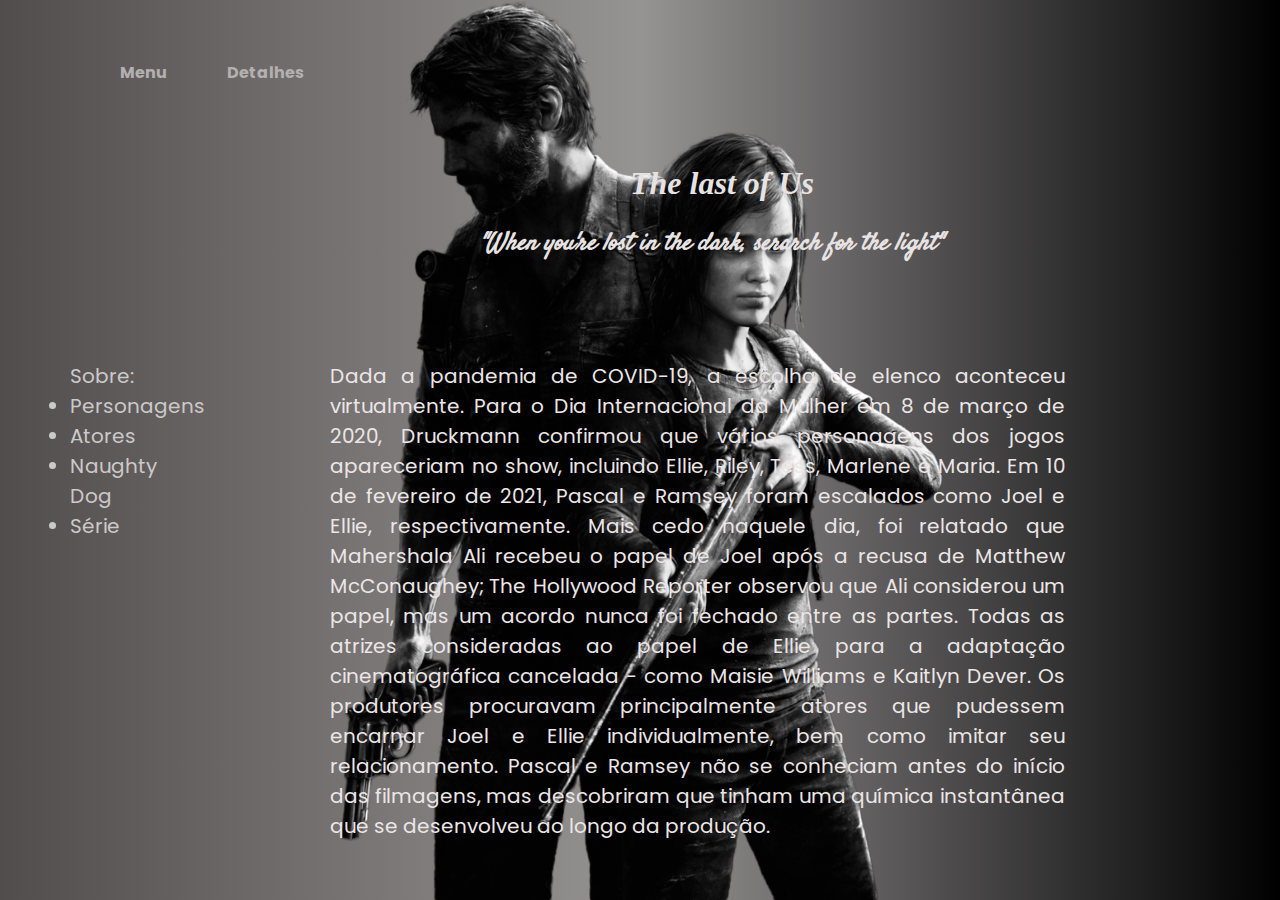
<file: index atores.html>
<!DOCTYPE html>
<html lang="pt-BR">
<head>
    <meta charset="UTF-8">
    <meta http-equiv="X-UA-Compatible" content="IE=edge">
    <meta name="viewport" content="width=device-width, initial-scale=1.0">

    <link rel="stylesheet" href="./src/css/estilo2.css">
    <link rel="stylesheet" href="./src/css/reset.css">
    <link rel="preconnect" href="https://fonts.googleapis.com">
    <link rel="preconnect" href="https://fonts.gstatic.com" crossorigin>
    <link href="https://fonts.googleapis.com/css2?family=Satisfy&display=swap" rel="stylesheet">
    <link href="https://fonts.googleapis.com/css2?family=Cormorant+Garamond:ital,wght@1,300&display=swap" rel="stylesheet">
    <link href="https://fonts.googleapis.com/css2?family=Poppins:wght@200&display=swap" rel="stylesheet">
    <link rel="shortcut icon" href="./src/imagens/img-icône.ico" type="image/x-icon">


    <title>The Last of Us</title>
</head>

<body>
    
    <aside class="chracters">
        <img src="./src/imagens/img chracters-aside.png">
    </aside>

    <header class="cabecalho">
            <div class="botoes">
                <a class="botao-menu" href="./index.html">Menu</a>
                <a class="botao-detalhes" href="./index pagina 2.html">Detalhes</a>
            </div>
        <div class="titulos">   
        <h1><em>The last of Us</em></h1>
        <h2><em>"When you're lost in the dark, serarch for the light"</em></h2>
        </div> 
    </header>

<div class="container">
    <section>
        <ul class="sobre">
            Sobre:
            <li><a class="persona" href="./index personagens.html">Personagens</a></li>

            <li><a class="atores" href="./index atores.html">Atores</a></li>

            <li><a class="dog" href="./index dog.html">Naughty Dog</a></li>
            
            <li><a class="serie" href="./index serie.html">Série</a></li>
        </ul>

    </section>
    <article>
        <p class="texto">Dada a pandemia de COVID-19, a escolha de elenco aconteceu virtualmente. Para o Dia Internacional da Mulher em 8 de março de 2020, Druckmann confirmou que vários personagens dos jogos apareceriam no show, incluindo Ellie, Riley, Tess, Marlene e Maria. Em 10 de fevereiro de 2021, Pascal e Ramsey foram escalados como Joel e Ellie, respectivamente. Mais cedo naquele dia, foi relatado que Mahershala Ali recebeu o papel de Joel após a recusa de Matthew McConaughey; The Hollywood Reporter observou que Ali considerou um papel, mas um acordo nunca foi fechado entre as partes. Todas as atrizes consideradas ao papel de Ellie para a adaptação cinematográfica cancelada - como Maisie Williams e Kaitlyn Dever. Os produtores procuravam principalmente atores que pudessem encarnar Joel e Ellie individualmente, bem como imitar seu relacionamento. Pascal e Ramsey não se conheciam antes do início das filmagens, mas descobriram que tinham uma química instantânea que se desenvolveu ao longo da produção.</p>
    </article>

</div>

</body>
</html>
</file>
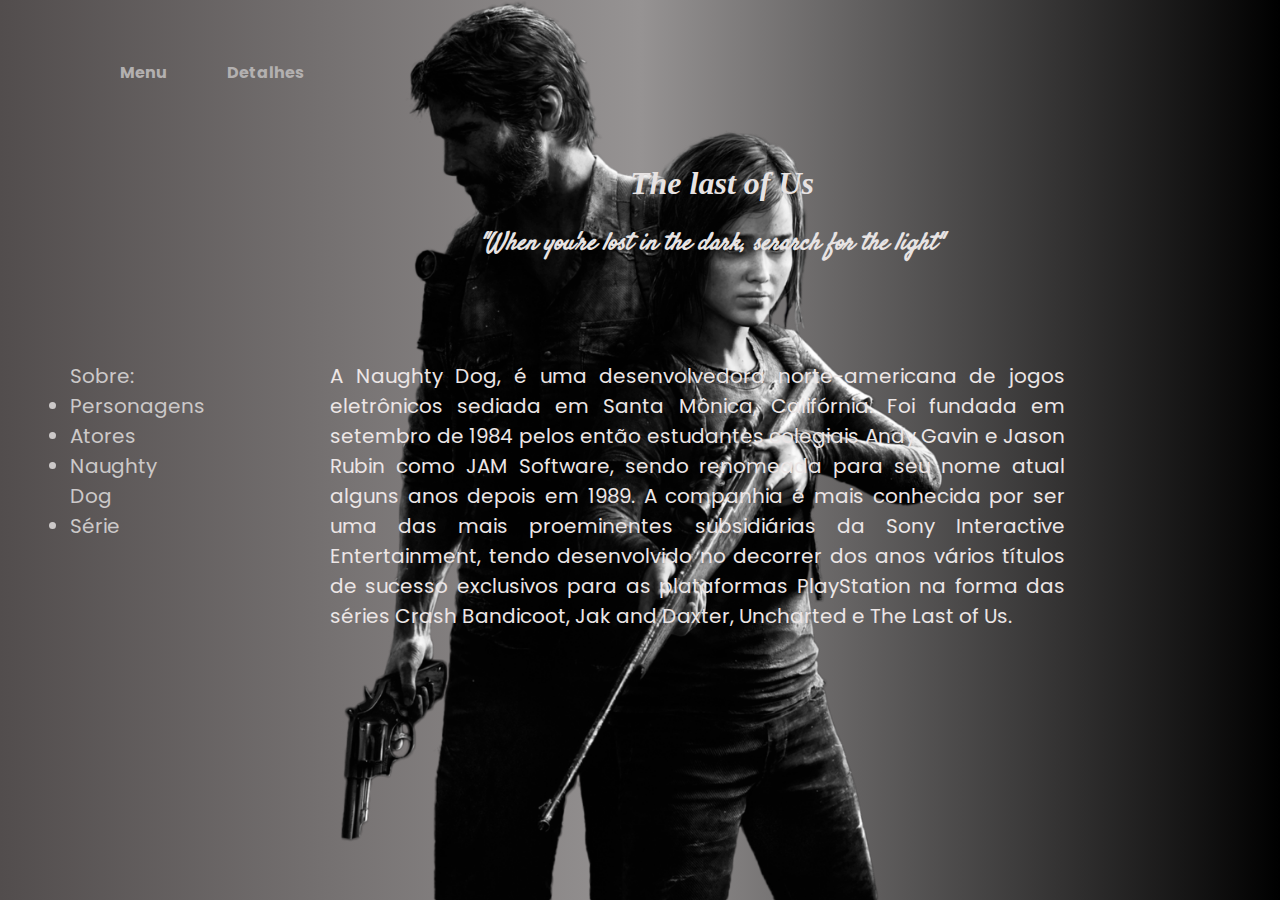
<file: index dog.html>
<!DOCTYPE html>
<html lang="pt-BR">
<head>
    <meta charset="UTF-8">
    <meta http-equiv="X-UA-Compatible" content="IE=edge">
    <meta name="viewport" content="width=device-width, initial-scale=1.0">

    <link rel="stylesheet" href="./src/css/estilo2.css">
    <link rel="stylesheet" href="./src/css/reset.css">
    <link rel="preconnect" href="https://fonts.googleapis.com">
    <link rel="preconnect" href="https://fonts.gstatic.com" crossorigin>
    <link href="https://fonts.googleapis.com/css2?family=Satisfy&display=swap" rel="stylesheet">
    <link href="https://fonts.googleapis.com/css2?family=Cormorant+Garamond:ital,wght@1,300&display=swap" rel="stylesheet">
    <link href="https://fonts.googleapis.com/css2?family=Poppins:wght@200&display=swap" rel="stylesheet">
    <link rel="shortcut icon" href="./src/imagens/img-icône.ico" type="image/x-icon">


    <title>The Last of Us</title>
</head>

<body>
    
    <aside class="chracters">
        <img src="./src/imagens/img chracters-aside.png">
    </aside>

    <header class="cabecalho">
            <div class="botoes">
                <a class="botao-menu" href="./index.html">Menu</a>
                <a class="botao-detalhes" href="./index pagina 2.html">Detalhes</a>
            </div>
        <div class="titulos">   
        <h1><em>The last of Us</em></h1>
        <h2><em>"When you're lost in the dark, serarch for the light"</em></h2>
        </div> 
    </header>

<div class="container">
    <section>
        <ul class="sobre">
            Sobre:
            <li><a class="persona" href="./index personagens.html">Personagens</a></li>

            <li><a class="atores" href="./index atores.html">Atores</a></li>

            <li><a class="dog" href="./index dog.html">Naughty Dog</a></li>
            
            <li><a class="serie" href="./index serie.html">Série</a></li>
        </ul>

    </section>
    <article>
        <p class="texto">A Naughty Dog, é uma desenvolvedora norte-americana de jogos eletrônicos sediada em Santa Mônica, Califórnia. Foi fundada em setembro de 1984 pelos então estudantes colegiais Andy Gavin e Jason Rubin como JAM Software, sendo renomeada para seu nome atual alguns anos depois em 1989. A companhia é mais conhecida por ser uma das mais proeminentes subsidiárias da Sony Interactive Entertainment, tendo desenvolvido no decorrer dos anos vários títulos de sucesso exclusivos para as plataformas PlayStation na forma das séries Crash Bandicoot, Jak and Daxter, Uncharted e The Last of Us.</p>
    </article>

</div>

</body>
</html>
</file>
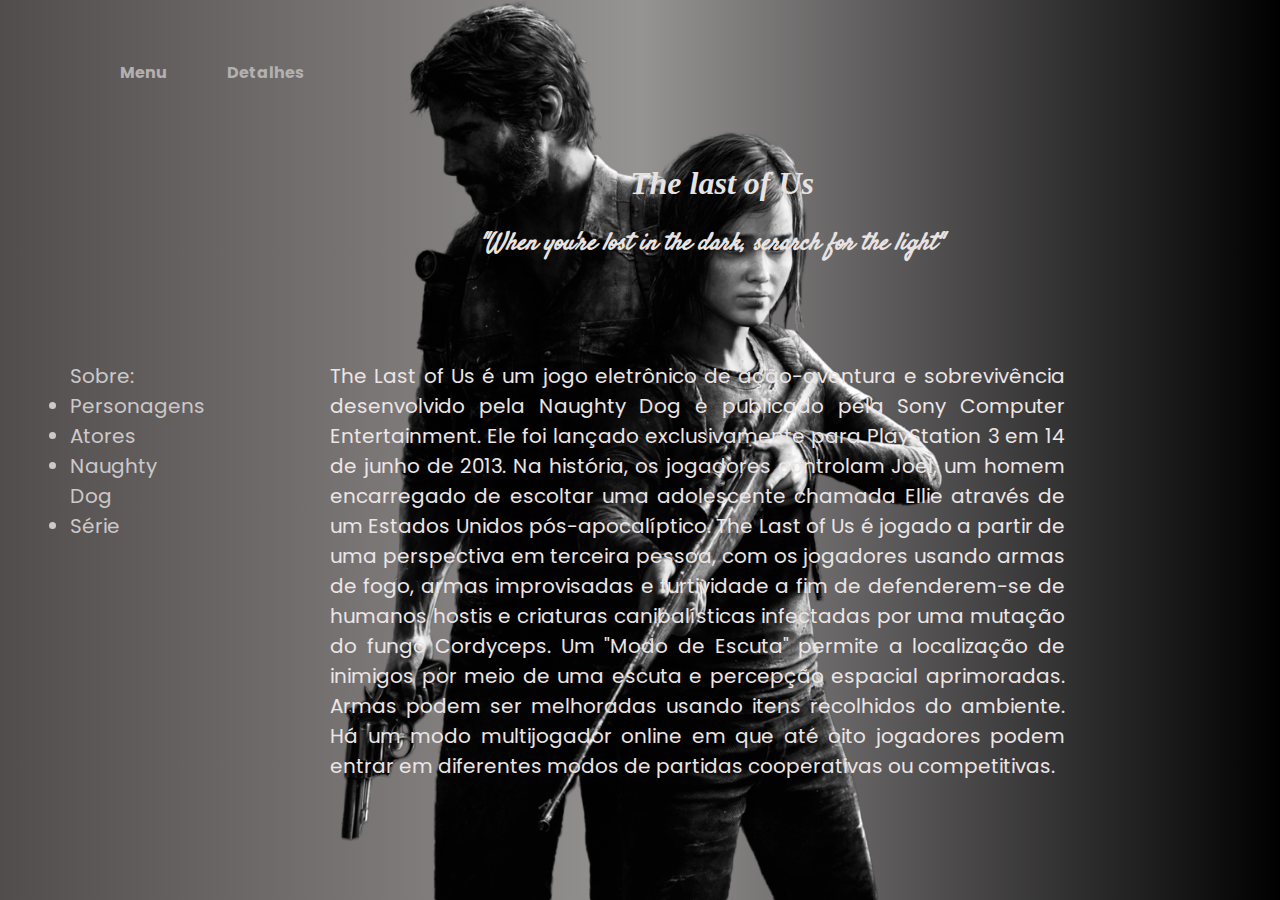
<file: index pagina 2.html>
<!DOCTYPE html>
<html lang="pt-BR">
<head>
    <meta charset="UTF-8">
    <meta http-equiv="X-UA-Compatible" content="IE=edge">
    <meta name="viewport" content="width=device-width, initial-scale=1.0">

    <link rel="stylesheet" href="./src/css/estilo2.css">
    <link rel="stylesheet" href="./src/css/reset.css">
    <link rel="preconnect" href="https://fonts.googleapis.com">
    <link rel="preconnect" href="https://fonts.gstatic.com" crossorigin>
    <link href="https://fonts.googleapis.com/css2?family=Satisfy&display=swap" rel="stylesheet">
    <link href="https://fonts.googleapis.com/css2?family=Cormorant+Garamond:ital,wght@1,300&display=swap" rel="stylesheet">
    <link href="https://fonts.googleapis.com/css2?family=Poppins:wght@200&display=swap" rel="stylesheet">
    <link rel="shortcut icon" href="./src/imagens/img-icône.ico" type="image/x-icon">


    <title>The Last of Us</title>
</head>

<body>
    
    <aside class="chracters">
        <img src="./src/imagens/img chracters-aside.png">
    </aside>

    <header class="cabecalho">
            <div class="botoes">
                <a class="botao-menu" href="./index.html">Menu</a>
                <a class="botao-detalhes" href="./index pagina 2.html">Detalhes</a>
            </div>
        <div class="titulos">   
        <h1><em>The last of Us</em></h1>
        <h2><em>"When you're lost in the dark, serarch for the light"</em></h2>
        </div> 
    </header>

<div class="container">
    <section>
        <ul class="sobre">
            Sobre:
            <li><a class="persona" href="./index personagens.html">Personagens</a></li>

            <li><a class="atores" href="./index atores.html">Atores</a></li>

            <li><a class="dog" href="./index dog.html">Naughty Dog</a></li>
            
            <li><a class="serie" href="./index serie.html">Série</a></li>
        </ul>

    </section>
    <article>
        <p class="texto">The Last of Us é um jogo eletrônico de ação-aventura e sobrevivência desenvolvido pela Naughty Dog e publicado pela Sony Computer Entertainment. Ele foi lançado exclusivamente para PlayStation 3 em 14 de junho de 2013. Na história, os jogadores controlam Joel, um homem encarregado de escoltar uma adolescente chamada Ellie através de um Estados Unidos pós-apocalíptico. The Last of Us é jogado a partir de uma perspectiva em terceira pessoa, com os jogadores usando armas de fogo, armas improvisadas e furtividade a fim de defenderem-se de humanos hostis e criaturas canibalísticas infectadas por uma mutação do fungo Cordyceps. Um "Modo de Escuta" permite a localização de inimigos por meio de uma escuta e percepção espacial aprimoradas. Armas podem ser melhoradas usando itens recolhidos do ambiente. Há um modo multijogador online em que até oito jogadores podem entrar em diferentes modos de partidas cooperativas ou competitivas.</p>
    </article>

</div>

</body>
</html>
</file>
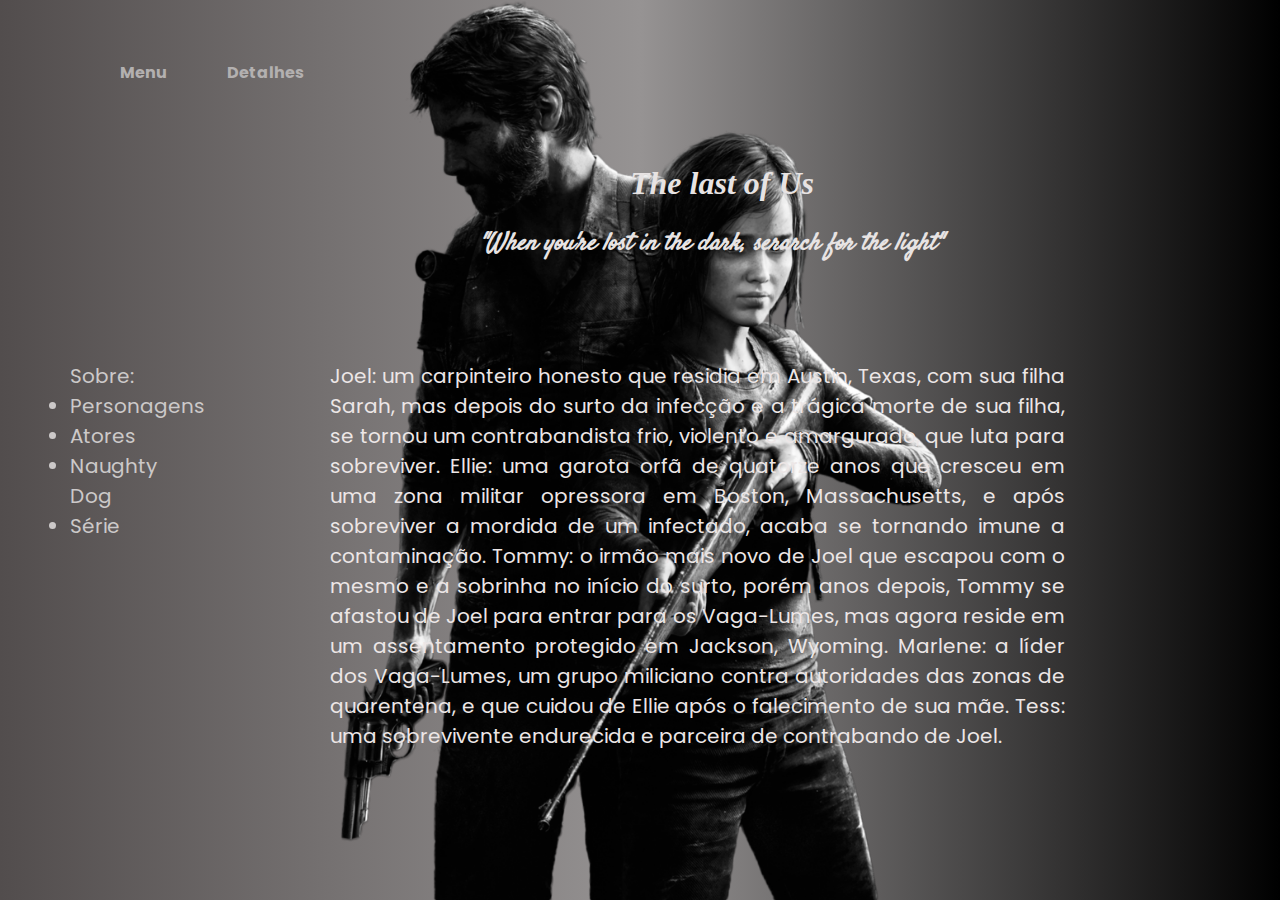
<file: index personagens.html>
<!DOCTYPE html>
<html lang="pt-BR">
<head>
    <meta charset="UTF-8">
    <meta http-equiv="X-UA-Compatible" content="IE=edge">
    <meta name="viewport" content="width=device-width, initial-scale=1.0">

    <link rel="stylesheet" href="./src/css/estilo2.css">
    <link rel="stylesheet" href="./src/css/reset.css">
    <link rel="preconnect" href="https://fonts.googleapis.com">
    <link rel="preconnect" href="https://fonts.gstatic.com" crossorigin>
    <link href="https://fonts.googleapis.com/css2?family=Satisfy&display=swap" rel="stylesheet">
    <link href="https://fonts.googleapis.com/css2?family=Cormorant+Garamond:ital,wght@1,300&display=swap" rel="stylesheet">
    <link href="https://fonts.googleapis.com/css2?family=Poppins:wght@200&display=swap" rel="stylesheet">
    <link rel="shortcut icon" href="./src/imagens/img-icône.ico" type="image/x-icon">


    <title>The Last of Us</title>
</head>

<body>
    
    <aside class="chracters">
        <img src="./src/imagens/img chracters-aside.png">
    </aside>

    <header class="cabecalho">
            <div class="botoes">
                <a class="botao-menu" href="./index.html">Menu</a>
                <a class="botao-detalhes" href="./index pagina 2.html">Detalhes</a>
            </div>
        <div class="titulos">   
        <h1><em>The last of Us</em></h1>
        <h2><em>"When you're lost in the dark, serarch for the light"</em></h2>
        </div> 
    </header>

<div class="container">
    <section>
        <ul class="sobre">
            Sobre:
            <li><a class="persona" href="./index personagens.html">Personagens</a></li>

            <li><a class="atores" href="./index atores.html">Atores</a></li>

            <li><a class="dog" href="./index dog.html">Naughty Dog</a></li>
            
            <li><a class="serie" href="./index serie.html">Série</a></li>
        </ul>

    </section>
    <article>
        <p class="texto">Joel: um carpinteiro honesto que residia em Austin, Texas, com sua filha Sarah, mas depois do surto da infecção e a trágica morte de sua filha, se tornou um contrabandista frio, violento e amargurado, que luta para sobreviver.

        Ellie: uma garota orfã de quatorze anos que cresceu em uma zona militar opressora em Boston, Massachusetts, e após sobreviver a mordida de um infectado, acaba se tornando imune a contaminação.

        Tommy: o irmão mais novo de Joel que escapou com o mesmo e a sobrinha no início do surto, porém anos depois, Tommy se afastou de Joel para entrar para os Vaga-Lumes, mas agora reside em um assentamento protegido em Jackson, Wyoming.
        Marlene: a líder dos Vaga-Lumes, um grupo miliciano contra autoridades das zonas de quarentena, e que cuidou de Ellie após o falecimento de sua mãe. 
        
        Tess: uma sobrevivente endurecida e parceira de contrabando de Joel.</p>
    </article>

</div>

</body>
</html>
</file>
<file: src/css/estilo2.css>
.cabecalho {
    padding: 40px;
    margin-left: 50px;
}

.botoes {
    cursor: pointer;
    font-weight: bold;
    width: none;
    transition: 0.5s;
    display: flex;
    font-family: poppins;
}

.botoes .botao-menu {
    text-decoration: none;
    padding: 20px 30px;
    border-radius: 50px;
    color: rgb(179, 176, 176);
}
.botao-menu:hover {
    background-color: rgb(20, 20, 20);
}

.botoes .botao-detalhes {
    text-decoration: none;
    padding: 20px 30px;
    border-radius: 50px;
    color: rgb(179, 176, 176);
}

.botao-detalhes:hover {
    background-color: rgb(20, 20, 20);
}


.titulos {
    padding: 60px 0px 0px 390px;
    color: rgb(231, 227, 227);
}

.cabecalho h1 {
    font-family: garamond;
    margin-left: 150px;
    padding-bottom: 25px;
}

.cabecalho h2 {
    font-family: satisfy;
}


.container {
    display: flex;
    font-family: poppins;
    padding: 60px 0px 0px 0px;
}

.container .sobre {
    padding: 0px 30px 0px 70px;
    color: rgb(204, 201, 201);
    font-size: 20px;
    width: 130px;
}

.container .sobre .persona {
    text-decoration: none;
    color: rgb(204, 201, 201);
}

.container .sobre .atores {
    text-decoration: none;
    color: rgb(204, 201, 201);
}

.container .sobre .dog {
    text-decoration: none;
    color: rgb(204, 201, 201);
}

.container .sobre .serie {
    text-decoration: none;
    color: rgb(204, 201, 201);
}

article .texto {
    text-align: justify;
    color: rgb(236, 230, 230);
    width: 70%;
    padding: 0px 0px 0px 100px;
    font-size: 20px;
}

.chracters {
    position: absolute;
    z-index: -1;
    overflow: hidden;
    justify-content: center;
    width: 100vw;
    height: 100vh;
    display: flex;
    background: linear-gradient(90deg, rgba(255,255,255,1) 0%, rgba(0,0,0,0.26934523809523814) 0%, rgba(82,77,77,1) 0%, rgba(150,147,147,1) 50%, rgba(0,0,0,1) 100%);
}
</file>
